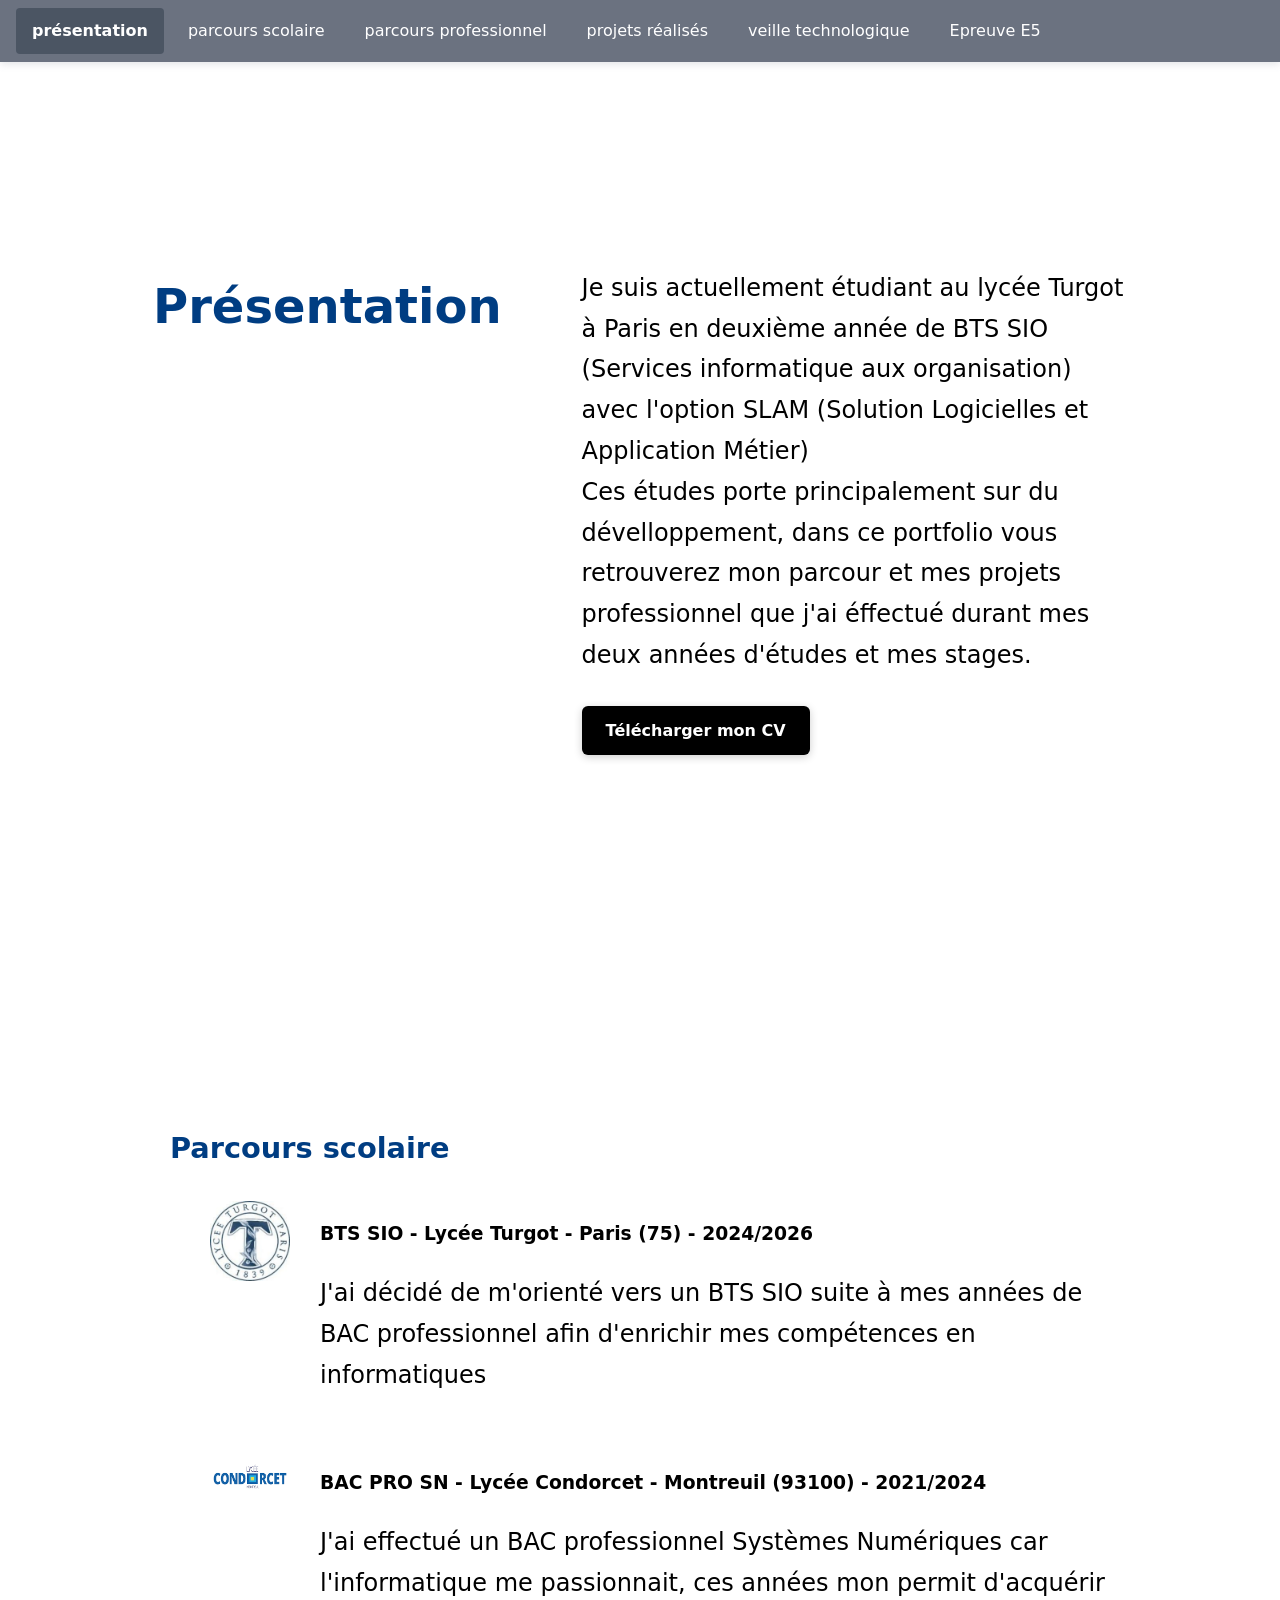
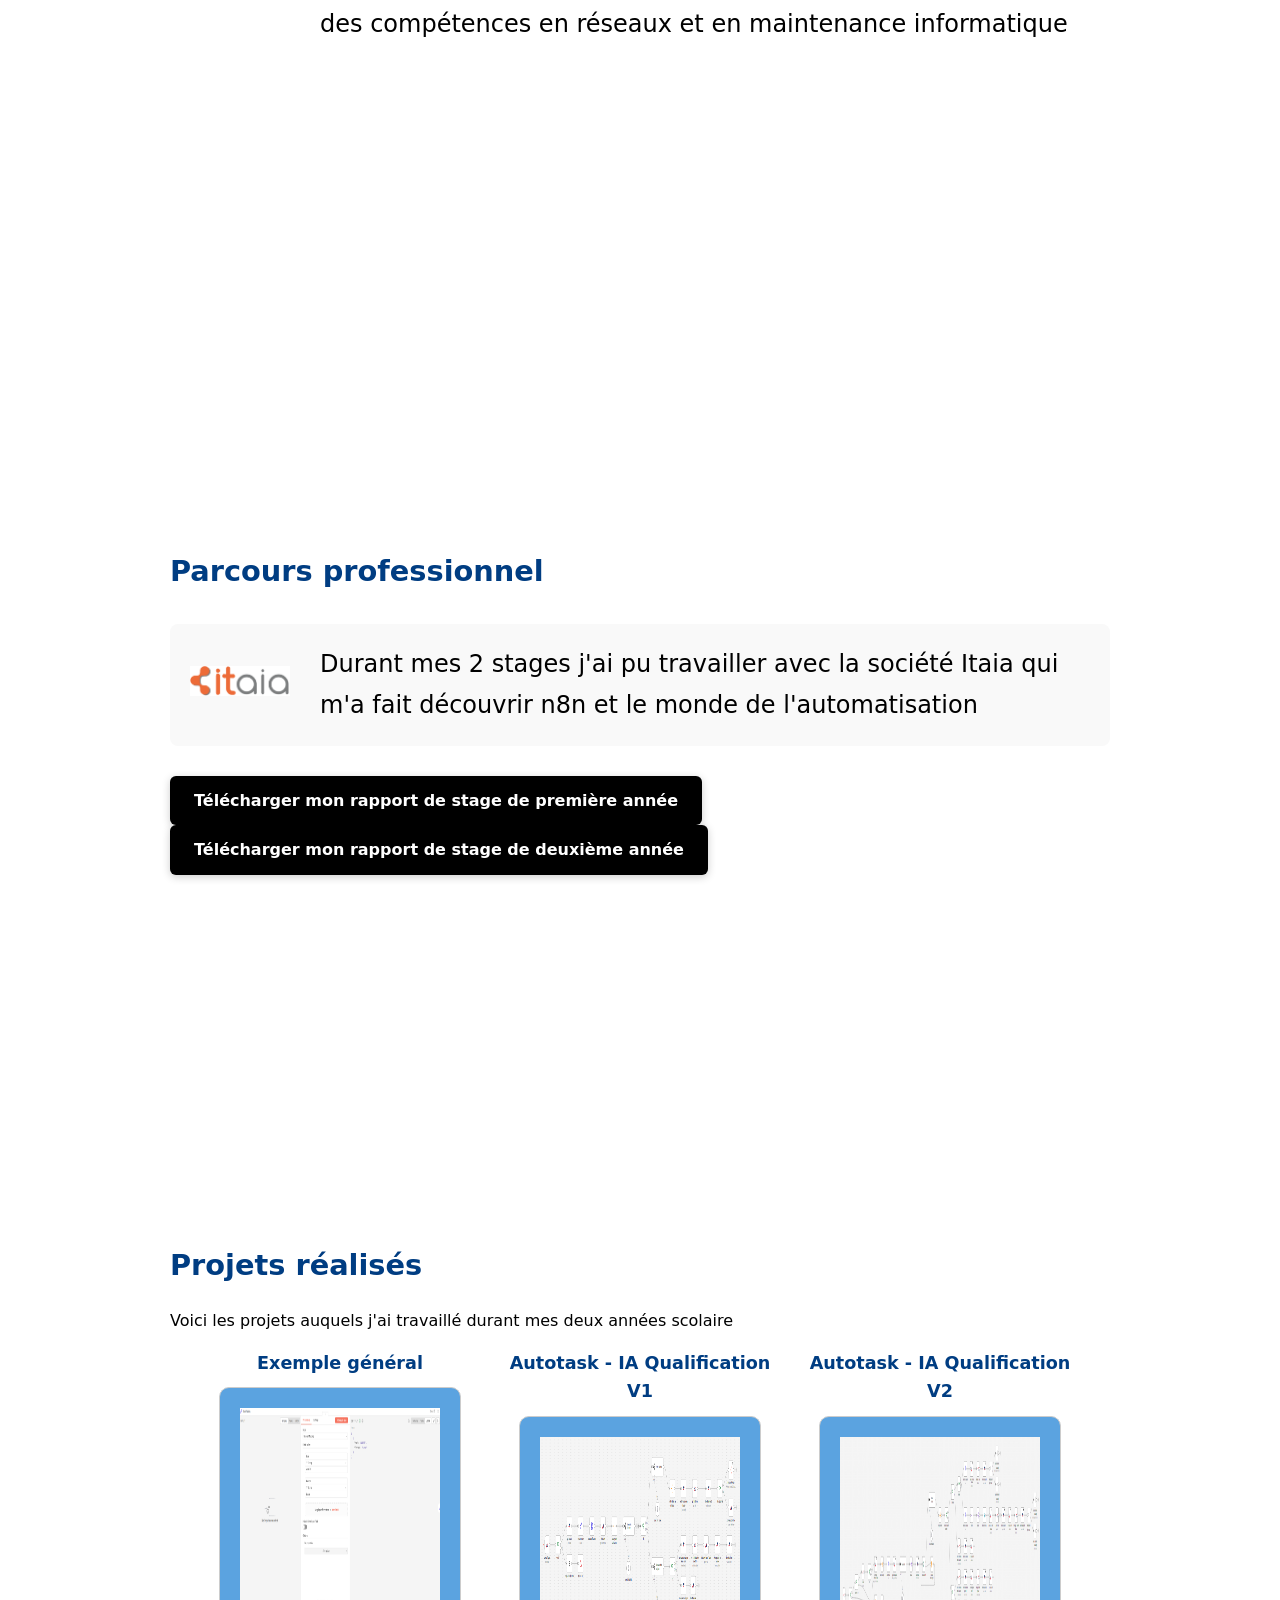
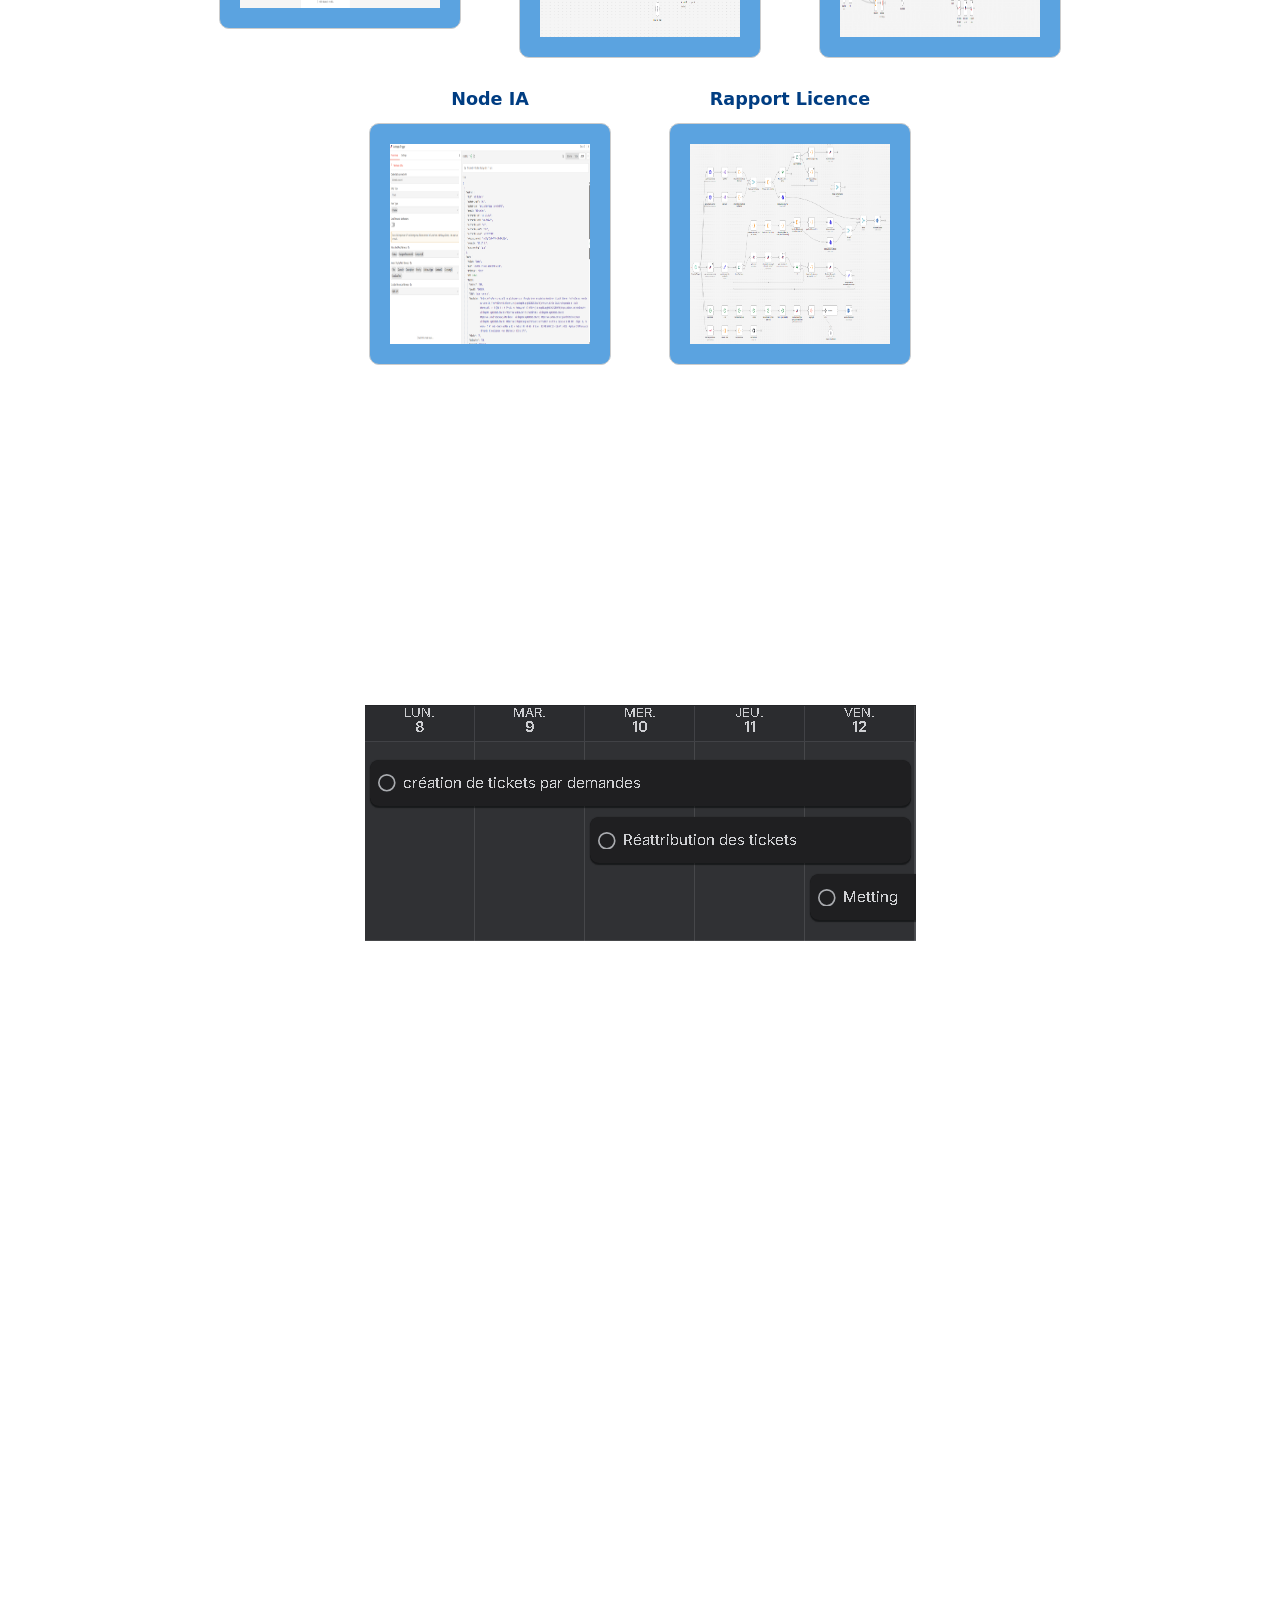
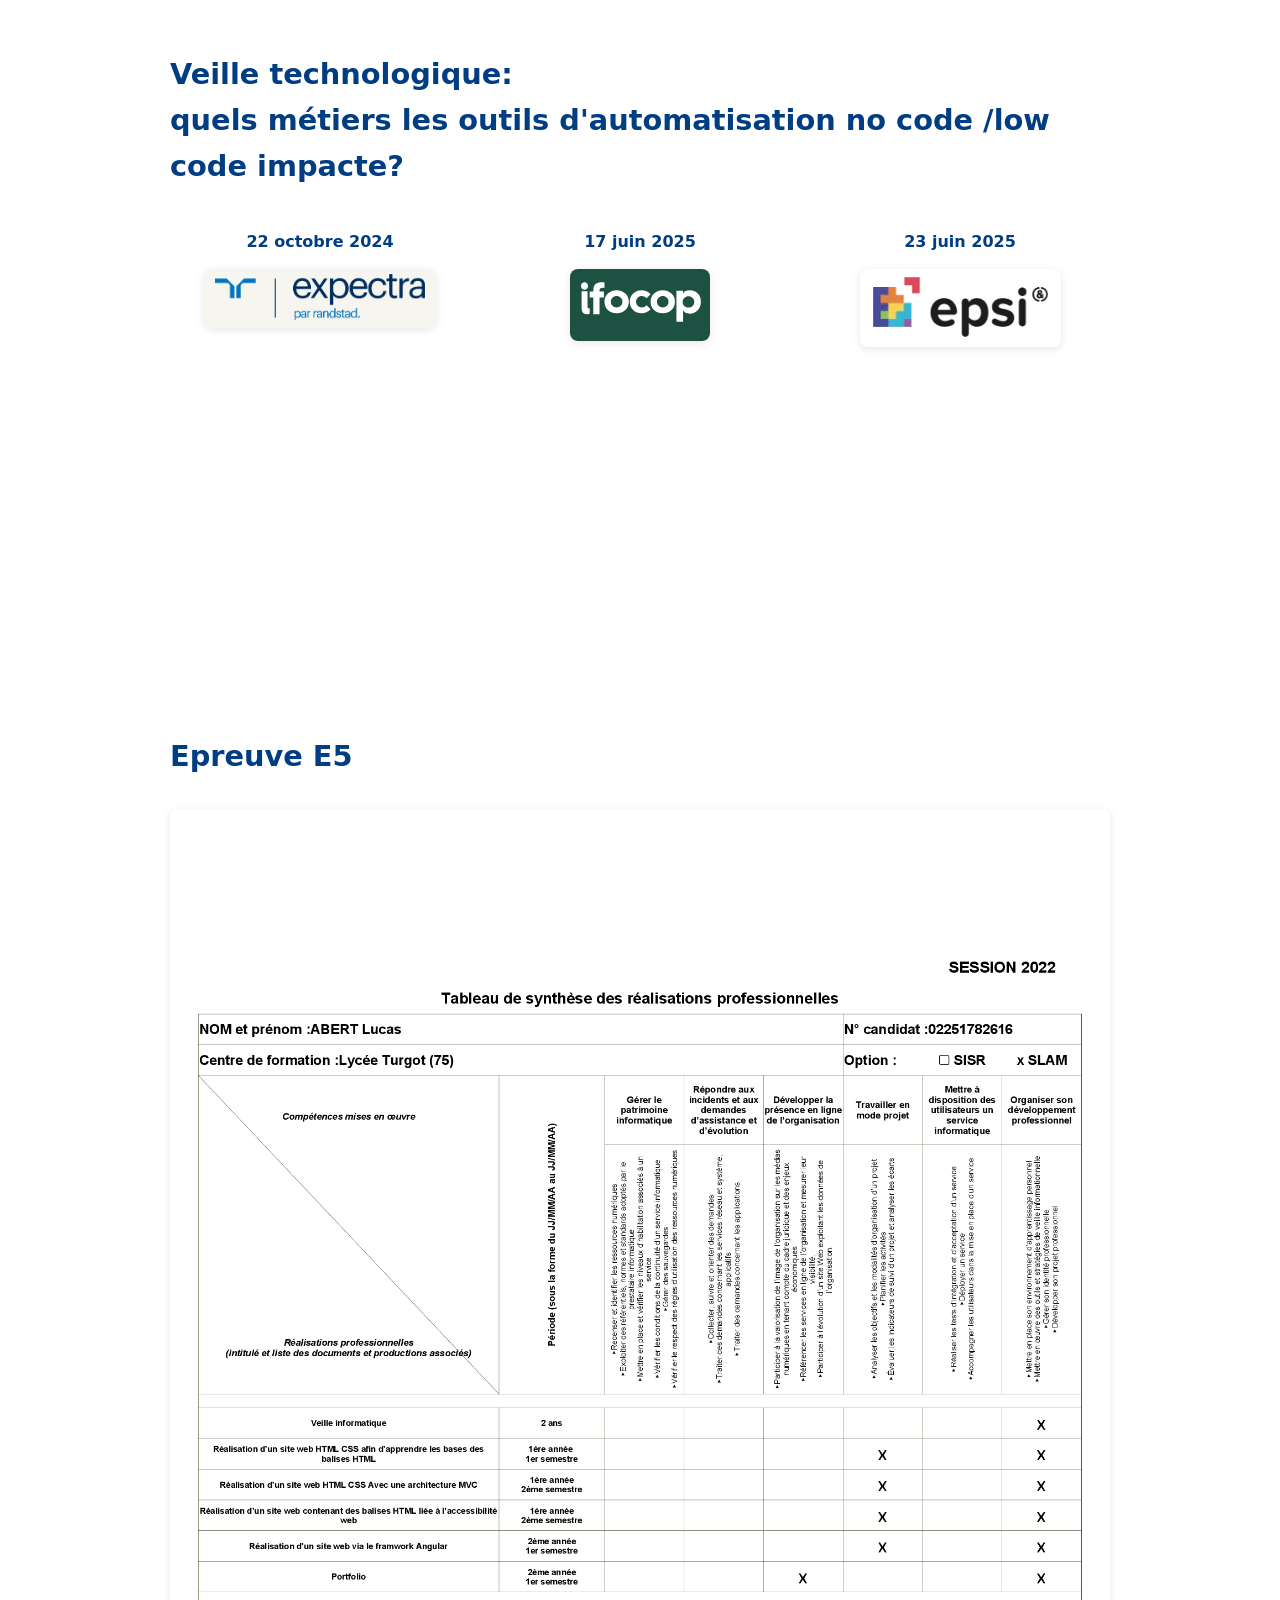
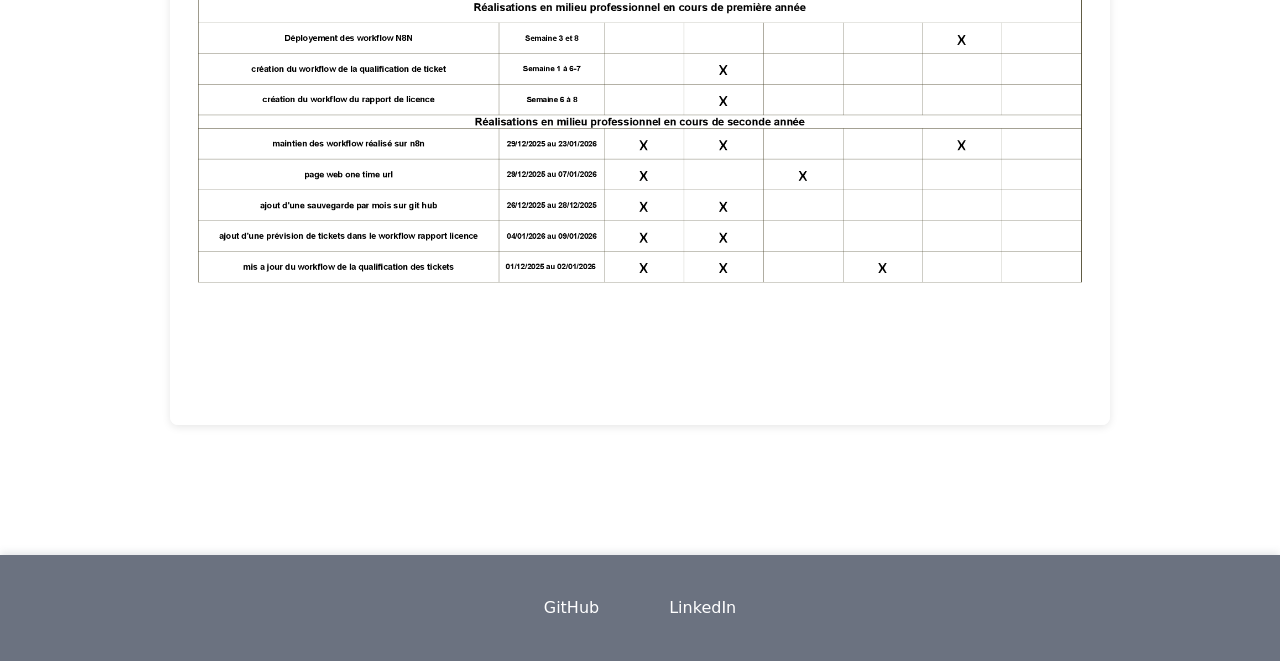
<file: index.html>
<!DOCTYPE html>
<html lang="fr">
<head>
    <meta charset="utf-8">
    <meta name="viewport" content="width=device-width, initial-scale=1">
    <title>Portfolio ALBERT Lucas</title>
    <link rel="stylesheet" href="css/style.css">
</head>
<body>

        <nav class="navbar">
            <ul>
                <li><a href="#presentation">présentation</a></li>
                <li><a href="#parcours-scolaire">parcours scolaire</a></li>
                <li><a href="#parcours-professional">parcours professionnel</a></li>
                <li><a href="#projets">projets réalisés</a></li>
                <li><a href="#veille">veille technologique</a></li>
                <li><a href="#e4">Epreuve E5</a></li>
            </ul>
        </nav>

        <div class="presentation" id="presentation">
            <div class="section-content presentation-content">
                <h1>
                    Présentation 
                </h1>

                <div class="presentation-text">
                    <p>Je suis actuellement étudiant au lycée Turgot à Paris en deuxième année de BTS SIO (Services informatique aux organisation) avec l'option SLAM (Solution Logicielles et Application Métier) <br> Ces études porte principalement sur du dévelloppement, dans ce portfolio vous retrouverez mon parcour et mes projets professionnel que j'ai éffectué durant mes deux années d'études et mes stages.</p>
                    <div class="cv">
                        <a href="documents/CV_ALBERT_Lucas.pdf" download>Télécharger mon CV</a>
                    </div>
                </div>
            </div>
        </div>

        <div class="Parcours" id="parcours-scolaire">
            <div class="section-content">
                <h2>
                    Parcours scolaire
                </h2>
                <div class="BTS school-section">
                    <div class="school-logo">
                        <img src="images/turgot-logo.jpg" alt="Logo Lycée Turgot">
                    </div>
                    <div class="school-info">
                        <h3>
                            BTS SIO - Lycée Turgot - Paris (75) - 2024/2026
                        </h3>
                        <p>J'ai décidé de m'orienté vers un BTS SIO suite à mes années de BAC professionnel afin d'enrichir mes compétences en informatiques</p>
                    </div>
                </div>
                <div class="BAC school-section">
                    <div class="school-logo">
                        <img src="images/condorcet-logo.png" alt="Logo Lycée Condorcet">
                    </div>
                    <div class="school-info">
                        <h3>
                            BAC PRO SN - Lycée Condorcet - Montreuil (93100) - 2021/2024
                        </h3>
                        <p>J'ai effectué un BAC professionnel Systèmes Numériques car l'informatique me passionnait, ces années mon permit d'acquérir des compétences en réseaux et en maintenance informatique</p>
                    </div>
                </div>
            </div>
        </div>
        
        <div class="Parcours" id="parcours-professional">
            <div class="section-content">
                <h2>
                    Parcours professionnel
                </h2>
                <div class="entreprise-section">
                    <div class="entreprise-logo">
                        <img src="images/Itaia-logo.png" alt="Logo Itaia">
                    </div>
                    <div class="entreprise-text">
                        <p>Durant mes 2 stages j'ai pu travailler avec la société Itaia qui m'a fait découvrir n8n et le monde de l'automatisation</p>
                    </div>
                </div>
                    <div class="stage1">
                        <a href="documents/Rapport_de_stage_1anné.pdf" download>Télécharger mon rapport de stage de première année</a>
                    </div>
                    <div class="stage2">
                        <a href="documents/Rapport_de_stage_2anné.pdf" download>Télécharger mon rapport de stage de deuxième année</a>
                    </div>
            </div>
            </div>
        </div>

        <div class="projet" id="projets">
            <div class="section-content">
                <h2>
                    Projets réalisés
                </h2>
                <p>Voici les projets auquels j'ai travaillé durant mes deux années scolaire</p>
                <div class="gallery-list">
                <div class="rapport-stage">
                    <h3>Exemple général</h3>
                    <div class="gallery-box" onclick="openModal(0, 0)">
                        <img src="images/exemple général/exemple général - SET.png" alt="Exemple général" style="width: 200px; height: 200px;">
                    </div>
                </div>
                <div class="rapport-stage">
                    <h3>Autotask - IA Qualification V1</h3>
                    <div class="gallery-box" onclick="openModal(1, 0)">
                        <img src="images/Autotask - IA Qualification V1/workflow V1.png" alt="Autotask V1" style="width: 200px; height: 200px;">
                    </div>
                </div>
                <div class="rapport-stage">
                    <h3>Autotask - IA Qualification V2</h3>
                    <div class="gallery-box" onclick="openModal(2, 0)">
                        <img src="images/Autotask - IA Qualification V2/AA - workflow V2 complet.png" alt="Autotask V2" style="width: 200px; height: 200px;">
                    </div>
                </div>
                <div class="rapport-stage">
                    <h3>Node IA</h3>
                    <div class="gallery-box" onclick="openModal(3, 0)">
                        <img src="images/node IA/Autotask trigger.png" alt="Node IA" style="width: 200px; height: 200px;">
                    </div>
                </div>
                <div class="rapport-stage">
                    <h3>Rapport Licence</h3>
                    <div class="gallery-box" onclick="openModal(4, 0)">
                        <img src="images/rapport licence/AA - workflow complet.png" alt="Rapport Licence" style="width: 200px; height: 200px;">
                    </div>
                </div>
            </div>
            <div class="trello-section">
                <img src="images/trello.png" alt="Trello">
            </div>
            </div>
        </div>

        <div class="veille" id="veille">
            <div class="section-content">
                <h2>
                    Veille technologique: <br>quels métiers les outils d'automatisation no code /low code impacte?
                </h2>
                <div class="articles-list">
                    <div class="article-item">
                        <div class="article-date">22 octobre 2024</div>
                        <a href="https://www.expectra.fr/blog/expertise-metiers/les-impacts-des-approches-low-code-et-no-code-sur-le-secteur-du-developpement/" target="_blank">
                            <img src="images/Veille/expectra.png" alt="Expectra - Low-Code No-Code">
                        </a>
                    </div>
                    <div class="article-item">
                        <div class="article-date">17 juin 2025</div>
                        <a href="https://www.ifocop.fr/developpeur-no-code-le-nouveau-metier-qui-revolutionne-la-creation-dapplications/" target="_blank">
                            <img src="images/Veille/ifocop.png" alt="Ifocop - Développeur No-Code">
                        </a>
                    </div>
                    <div class="article-item">
                        <div class="article-date">23 juin 2025</div>
                        <a href="https://www.epsi.fr/actualites/low-code-no-code" target="_blank">
                            <img src="images/Veille/epsi.PNG" alt="EPSI - Low-Code No-Code">
                        </a>
                    </div>
                </div>
            </div>
        </div>

        <div class="E4" id="e4">
            <div class="section-content">
                <h2>
                    Epreuve E5
                </h2>
                <div class="e4-image">
                    <img src="images/ALBERT_Lucas_E5.png" alt="Epreuve E5">
                </div>
            </div>
        </div>
        <div id="modal" class="modal">
            <span class="close" onclick="closeModal()">&times;</span>
            <img class="modal-content" id="modal-img">
            <a class="prev" onclick="changeSlide(-1)">&#10094;</a>
            <a class="next" onclick="changeSlide(1)">&#10095;</a>
        </div>
        <footer class="footer">
            <div class="social-links">
                <a href="https://github.com/albertlucad-pixel" target="_blank">GitHub</a>
                <a href="https://www.linkedin.com/in/lucas-albert-b29a32228/" target="_blank">LinkedIn</a>
            </div>
        </footer>
        <script src="js/navbar.js"></script>
        <script src="js/gallery.js"></script>
</body>
</html>
</file>
<file: css/style.css>
/* Reset and base */
*{
    box-sizing: border-box;
}
:root{
    --max-width: 1000px;
    --text-dark: #000000;
    --text-light: #ffffff;
    --gray-nav: #6b7280;
    --gray-nav-dark: #4b5563;
    --blue-dark: #003d82;
    --blue-light: #5ba3e0;
}
body{
    margin:0;
    font-family: system-ui, -apple-system, 'Segoe UI', Roboto, 'Helvetica Neue', Arial;
    color:var(--text-dark);
    background:#ffffff;
    line-height:1.6;
}

/* Keep navbar markup as-is; simple layout so we don't change behavior */
.navbar{
    background: var(--gray-nav);
    box-shadow: 0 2px 8px rgba(107, 114, 128, 0.2);
    position:sticky;
    top:0;
    z-index:100;
}
.navbar ul{
    list-style: none;
    margin:0;
    padding:8px 16px;
    display:flex;
    gap:8px;
}
.navbar a{
    color:var(--text-light);
    padding:10px 16px;
    text-decoration:none;
    display:inline-block;
    border-radius: 4px;
    transition: background 0.2s;
}
.navbar a:hover{
    background: rgba(255,255,255,0.15);
}
.navbar a.active{
    background: var(--gray-nav-dark);
    font-weight:600;
}


/* Section layout: each major block takes full viewport height */
.presentation,
.Parcours,
.projet,
.veille,
.E4{
    min-height:100vh;
    display:flex;
    align-items:center;
    justify-content:center;
    padding:40px 10px;
}

.section-content {
    border: none;
    border-radius: 10px;
    padding: 40px 30px;
    max-width: var(--max-width);
    width: 100%;
}

.presentation .section-content {
    max-width: 90%;
    padding: 60px 80px;
}

.presentation{
    background: #ffffff;
    text-align:center;
}
.presentation h1{
    font-size: clamp(2rem, 6vw, 4rem);
    margin:0 0 16px 0;
    color: var(--blue-dark);
}
.presentation p{
    max-width:var(--max-width);
    margin:0 auto;
    color:var(--text-dark);
    font-size:1.1rem;
}

.presentation-content {
    display: flex;
    align-items: flex-start;
    gap: 80px;
    text-align: left !important;
    padding: 60px 80px !important;
}

.presentation-content h1 {
    flex: 0 0 auto;
    font-size: 3rem;
    margin: 0;
    white-space: nowrap;
    color: var(--blue-dark);
}

.presentation-text {
    flex: 1 1 auto;
    display: flex;
    flex-direction: column;
    gap: 30px;
}

.presentation-content p {
    flex: 1 1 auto;
    margin: 0;
    max-width: none;
    font-size: 1.5rem;
    line-height: 1.7;
}

/* Content container used across sections */
.Parcours, .projet, .veille, .E4{
    flex-direction: column;
    width:100%;
}

/* Presentation: white */
#presentation{
    background: #ffffff;
}

/* Parcours scolaire: white background */
#parcours-scolaire{
    background: #ffffff;
    color: var(--text-dark);
}
#parcours-scolaire > div h3, #parcours-scolaire > div p{
    color: var(--text-dark);
}
#parcours-scolaire p {
    font-size: 1.5rem;
    line-height: 1.7;
}

/* Parcours professionnel: white background */
#parcours-professional{
    background: #ffffff;
    color: var(--text-dark);
}
#parcours-professional > div h3, #parcours-professional > div p{
    color: var(--text-dark);
}
#parcours-professional p {
    font-size: 1.5rem;
    line-height: 1.7;
}

/* Projets: white background */
#projets{
    background: #ffffff;
    color: var(--text-dark);
}
#projets > p{
    color: var(--text-dark);
}

/* Veille: white background */
#veille{
    background: #ffffff;
    color: var(--text-dark);
}
#veille > p{
    color: var(--text-dark);
}

/* E4: white background */
#e4{
    background: #ffffff;
    color: var(--text-dark);
}

/* Heading styles */
.Parcours h2, .projet h2, .veille h2, .E4 h2{
    width:100%;
    max-width:var(--max-width);
    margin:0 auto 20px auto;
    font-size:1.8rem;
    color: var(--blue-dark);
}

h1, h2, h3 {
    color: var(--blue-dark);
}

/* Content + links as styled boxes */
.Parcours > div, .projet > p, .veille > div, .E4 > a{
    max-width:var(--max-width);
    margin:8px auto;
}

/* Align BTS and BAC sections to the left */
#parcours-scolaire .BTS, #parcours-scolaire .BAC{
    text-align: left;
    margin-left: 40px ;
    margin-right: auto ;
    width: auto;
}

.school-section {
    display: flex;
    align-items: flex-start;
    gap: 30px;
    margin: 30px 0;
}

.school-logo img {
    width: 80px;
    height: auto;
    flex-shrink: 0;
}

.school-info {
    flex: 1 1 auto;
}

.articles-list {
    display: flex;
    flex-wrap: wrap;
    gap: 40px;
    justify-content: center;
    margin-top: 40px;
}

.article-item {
    display: flex;
    flex-direction: column;
    align-items: center;
    flex: 1 1 250px;
    max-width: 280px;
}

.article-date {
    font-weight: 600;
    color: var(--blue-dark);
    margin-bottom: 15px;
    font-size: 1rem;
}

.article-item a {
    display: block;
    text-decoration: none;
}

.article-item img {
    max-width: 100%;
    height: auto;
    border-radius: 8px;
    transition: transform 0.3s ease, box-shadow 0.3s ease;
    box-shadow: 0 2px 8px rgba(0, 0, 0, 0.1);
}

.article-item a:hover img {
    transform: translateY(-5px);
    box-shadow: 0 4px 16px rgba(0, 0, 0, 0.2);
}

.e4-image {
    margin-top: 30px;
    display: flex;
    justify-content: center;
}

.e4-image img {
    max-width: 100%;
    height: auto;
    border-radius: 8px;
    box-shadow: 0 2px 8px rgba(0, 0, 0, 0.1);
}

/* Link box styling */
.cv, .stage1, .stage2, .veille1, .E4 a{
    display: inline-block;
}
.cv a, .stage1 a, .stage2 a, .veille1 a, .E4 a{
    display: inline-block;
    padding: 12px 24px;
    background: #000000;
    color: var(--text-light);
    text-decoration: none;
    border-radius: 6px;
    font-weight: 600;
    transition: all 0.3s ease;
    box-shadow: 0 2px 8px rgba(0, 0, 0, 0.2);
}
.cv a:hover, .stage1 a:hover, .stage2 a:hover, .veille1 a:hover, .E4 a:hover{
    background: #333333;
    box-shadow: 0 4px 12px rgba(0, 0, 0, 0.35);
    transform: translateY(-2px);
}

.entreprise-section {
    display: flex;
    align-items: center;
    gap: 30px;
    margin: 30px 0;
    padding: 20px;
    background: #f9f9f9;
    border-radius: 8px;
}

.entreprise-logo img {
    width: 100px;
    height: auto;
    flex-shrink: 0;
}

.entreprise-text p {
    margin: 0;
    font-size: 1.1rem;
    line-height: 1.6;
    color: var(--text-dark);
}

/* Override for dark sections */
#parcours-professional .cv a, #parcours-professional .stage1 a, #parcours-professional .stage2 a,
#e4 .E4 a{
    background: #000000;
    color: var(--text-light);
}
#parcours-professional .cv a:hover, #parcours-professional .stage1 a:hover, #parcours-professional .stage2 a:hover,
#e4 .E4 a:hover{
    background: #333333;
}

a[type="download"], a{
    color:#000000;
}

/* Make content readable on small screens */
@media (max-width:640px){
    .navbar ul{ padding:6px 10px; }
    .presentation{ padding:28px 12px; }
    .Parcours, .projet, .veille, .E4{ padding:30px 12px; }
    .cv a, .stage1 a, .stage2 a, .veille1 a, .E4 a{
        padding: 10px 18px;
        font-size: 0.9rem;
    }
}

/* small utilities */
.center{ margin-left:auto; margin-right:auto; }
.center{ margin-left:auto; margin-right:auto; }

/* Gallery modal styles */
.modal {
    display: none;
    position: fixed;
    z-index: 1000;
    left: 0;
    top: 0;
    width: 100%;
    height: 100%;
    background-color: rgba(0,0,0,0.9);
}

.modal-content {
    position: absolute;
    top: 50%;
    left: 50%;
    transform: translate(-50%, -50%);
    max-width: 90%;
    max-height: 90%;
    object-fit: contain;
}

.close {
    position: absolute;
    top: 15px;
    right: 35px;
    color: #f1f1f1;
    font-size: 40px;
    font-weight: bold;
    transition: 0.3s;
}

.close:hover,
.close:focus {
    color: #bbb;
    text-decoration: none;
    cursor: pointer;
}

.prev, .next {
    cursor: pointer;
    position: absolute;
    top: 50%;
    width: auto;
    padding: 16px;
    margin-top: -50px;
    color: white;
    font-weight: bold;
    font-size: 20px;
    transition: 0.6s ease;
    border-radius: 0 3px 3px 0;
    user-select: none;
    -webkit-user-select: none;
}

.next {
    right: 0;
    border-radius: 3px 0 0 3px;
}

.prev:hover, .next:hover {
    background-color: rgba(0,0,0,0.8);
}

.gallery-box {
    cursor: pointer;
    border: 1px solid #ccc;
    border-radius: 10px;
    padding: 20px;
    margin: 0;
    display: inline-block;
    background: var(--blue-light);
}

.gallery-list {
    display: flex;
    flex-wrap: wrap;
    gap: 20px;
    justify-content: center;
}

.rapport-stage {
    text-align: center;
    flex: 1 1 250px;
    max-width: 280px;
}

.rapport-stage h3 {
    margin: 0 0 10px 0;
    font-size: 1.1em;
}

.gallery-box img {
    display: block;
}

/* Footer */
.footer {
    background: var(--gray-nav);
    padding: 30px 20px;
    text-align: center;
    margin-top: 50px;
    box-shadow: 0 -2px 8px rgba(107, 114, 128, 0.2);
}

.social-links {
    display: flex;
    justify-content: center;
    gap: 30px;
}

.social-links a {
    color: var(--text-light);
    text-decoration: none;
    font-weight: 500;
    padding: 10px 20px;
    border-radius: 4px;
    transition: background 0.3s, transform 0.2s;
}

.social-links a:hover {
    background: rgba(255, 255, 255, 0.15);
    transform: translateY(-2px);
}

.trello-section{
    min-height:100vh;
    display:flex;
    align-items:center;
    justify-content:center;
    padding:40px 10px;
}
</file>
